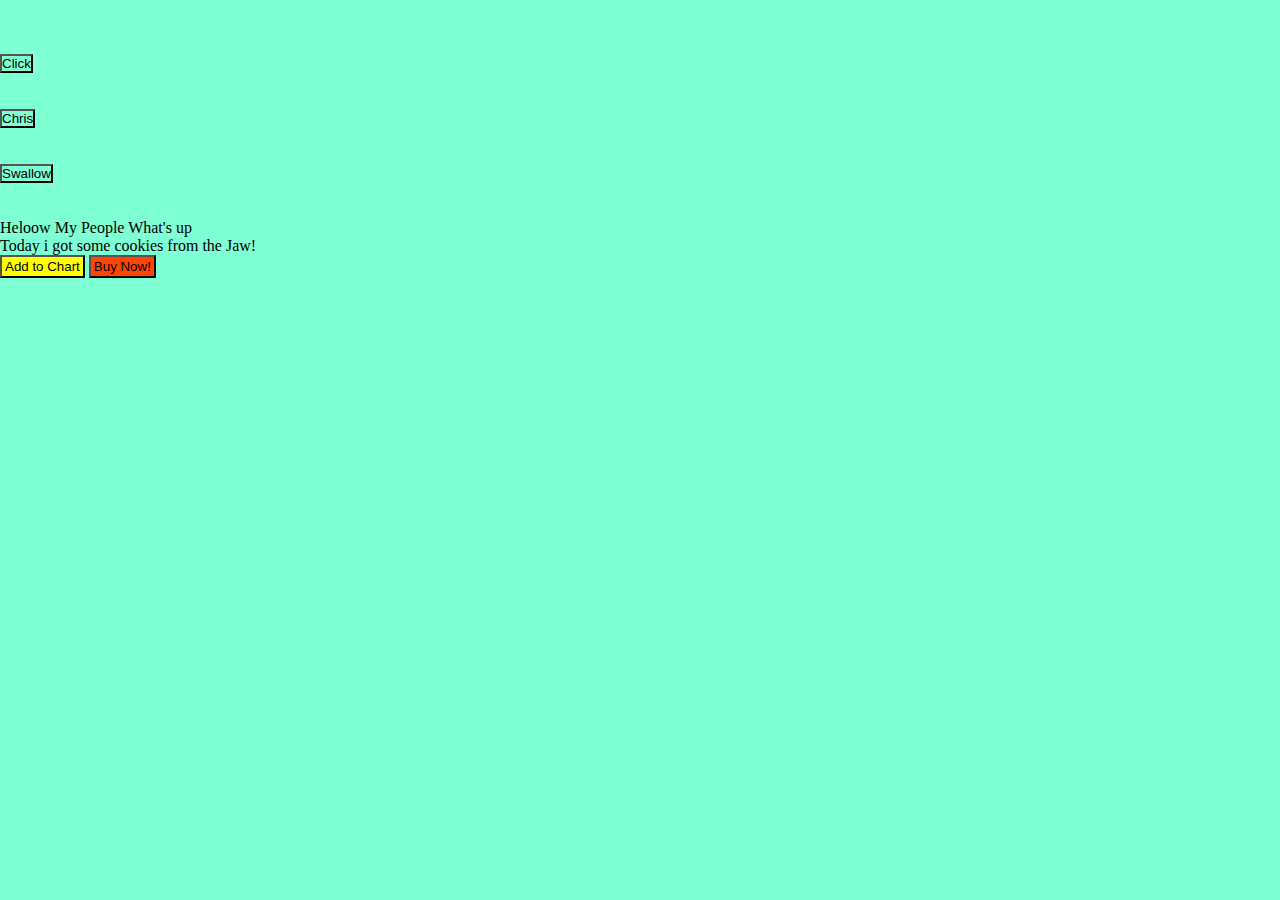
<file: index.html>
<!DOCTYPE html>
<html lang="en">
<head>
    <meta charset="UTF-8">
    <meta name="viewport" content="width=device-width, initial-scale=1.0">
    <title>Try_This</title>

    <link rel="stylesheet" href="styles.css">
</head>
<body>

  <br>
  <br>
  <br>

  <button title="Good Job Guys" 
    onclick=
    "alert('Great deals')">Click</button>

  <br>
  <br>
  <br>

  <button title="Sup Bro">Chris</button>

  
  <br>
  <br>
  <br>

  <button title="Get Out">Swallow</button>

  
  <br>
  <br>
  <br>

  <p>Heloow My People What's up</p>
  <p>Today i got some cookies from the Jaw!</p>


  <button title="Get Out" class="btn-1" onclick="alert('Added!')">
    Add to Chart</button>


  <button title="Get Out" class="btn-2" onclick="alert('Loading...')">
    Buy Now!</button>




<script src="index.js"></script>
</body>

</html>
</file>
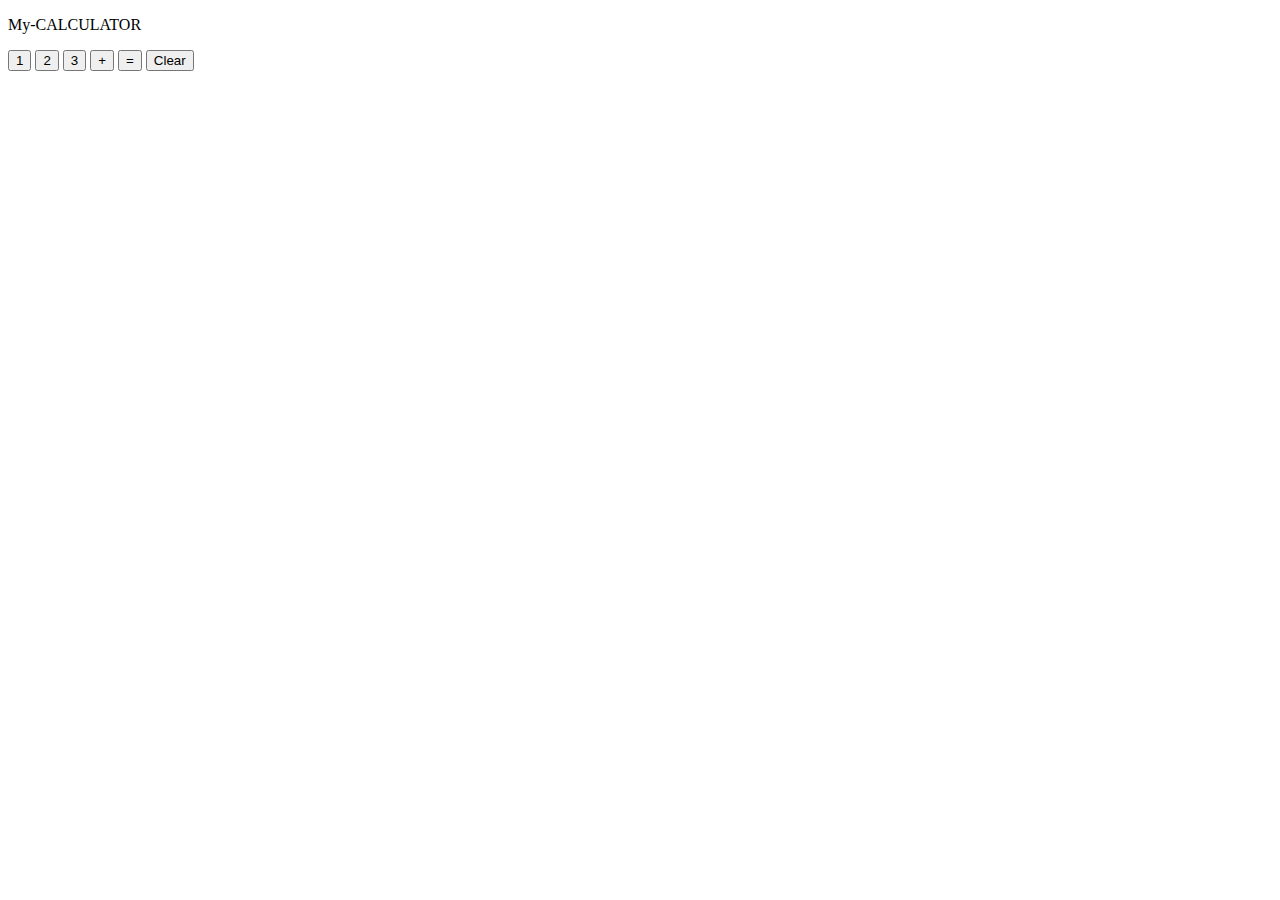
<file: calculator.html>
<!DOCTYPE html>
<html lang="en">
<head>
    <meta charset="UTF-8">
    <meta name="viewport" content="width=device-width, initial-scale=1.0">
    <title>Calculator_Proj.</title>
</head>
<body>

    <p>My-CALCULATOR</p>

    <button onclick="
        updateCalculator('1');
    ">1</button>


    <button onclick="
     updateCalculator('2');
    ">2</button>


    <button onclick="
       updateCalculator('3');
    ">3</button>

    <button onclick="
        calculator += ' + ';
        console.log(calculator);
    ">+</button>


    <button onclick="
        // calculator =+ '=';
        eval(calculator);
        calculator = eval(calculator);
        console.log(calculator);
    ">=</button>

    <button onclick="
        console.log('Clear all')
        calculator = '';
        console.log(calculator);
    ">Clear</button>






<SCRipt>
    let calculator = "";

    function updateCalculator(value) {
        calculator += value;
        console.log(calculator);
    }

</SCRipt>
    
</body>
</html>
</file>
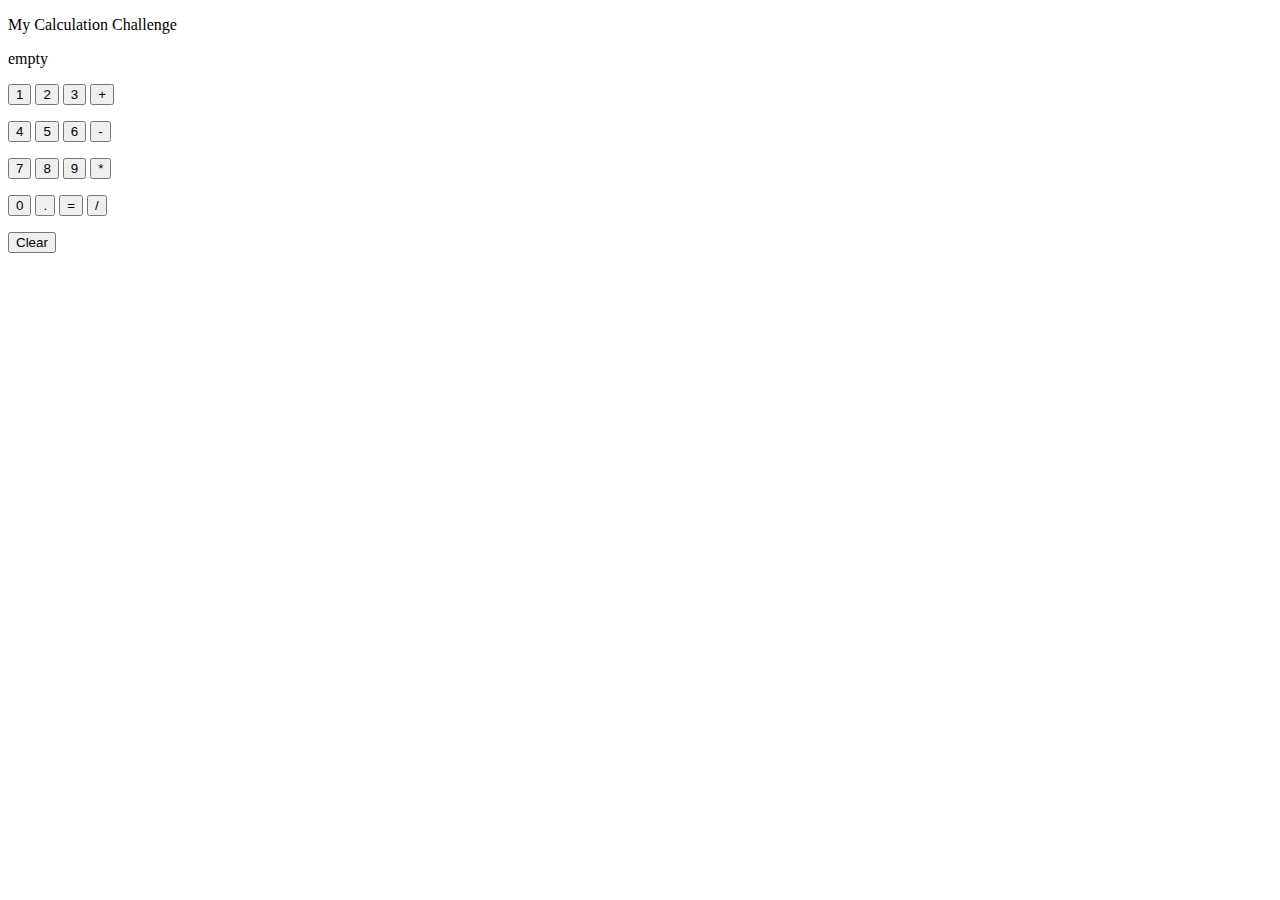
<file: calpro.html>
<!DOCTYPE html>
<html lang="en">

<head>
    <meta charset="UTF-8">
    <meta name="viewport" content="width=device-width, initial-scale=1.0">
    <title>CalPro</title>
</head>

<body>

    <p>My Calculation Challenge</p>

    <p id="showTotal">empty</p>

    <p>
        <button onclick="
        updateCalculation('1');
    ">1</button>

        <button onclick="
        updateCalculation('2');
    ">2</button>

        <button onclick="
        updateCalculation('3');
    ">3</button>

        <button onclick="
       updateCalculation(' + ');
    ">+</button>
    </p>


    <p>
        <button onclick="
       updateCalculation ('4');
    ">4</button>

        <button onclick="
       updateCalculation('5');
    ">5</button>

        <button onclick="
        updateCalculation('6');
    ">6</button>

        <button onclick="
        updateCalculation(' - ');
    ">-</button>
    </p>




    <p>
        <button onclick="
       updateCalculation('7');
    ">7</button>

        <button onclick="
        updateCalculation('8');
    ">8</button>

        <button onclick="
        updateCalculation('9');
    ">9</button>

        <button onclick="
       updateCalculation(' * ');
    ">*</button>
    </p>





    <p>
        <button onclick="
        updateCalculation('0');
    ">0</button>

        <button onclick="
        updateCalculation('.')
    ">.</button>

        <button onclick="
    //    eval(calculation);
       calculation = eval(calculation);
        console.log(calculation);
        document.getElementById('showTotal').innerHTML = calculation;
    ">=</button>

        <button onclick="
        updateCalculation(' / ');
    ">/</button>
    </p>


    <button onclick="
    console.log('Data Cleared');
    calculation = '';
    console.log(calculation);
">Clear</button>



    <script>
        let calculation = '';
        function updateCalculation(value) {
            calculation += value;
            console.log(calculation);
        }       
    </script>

</body>

</html>
</file>
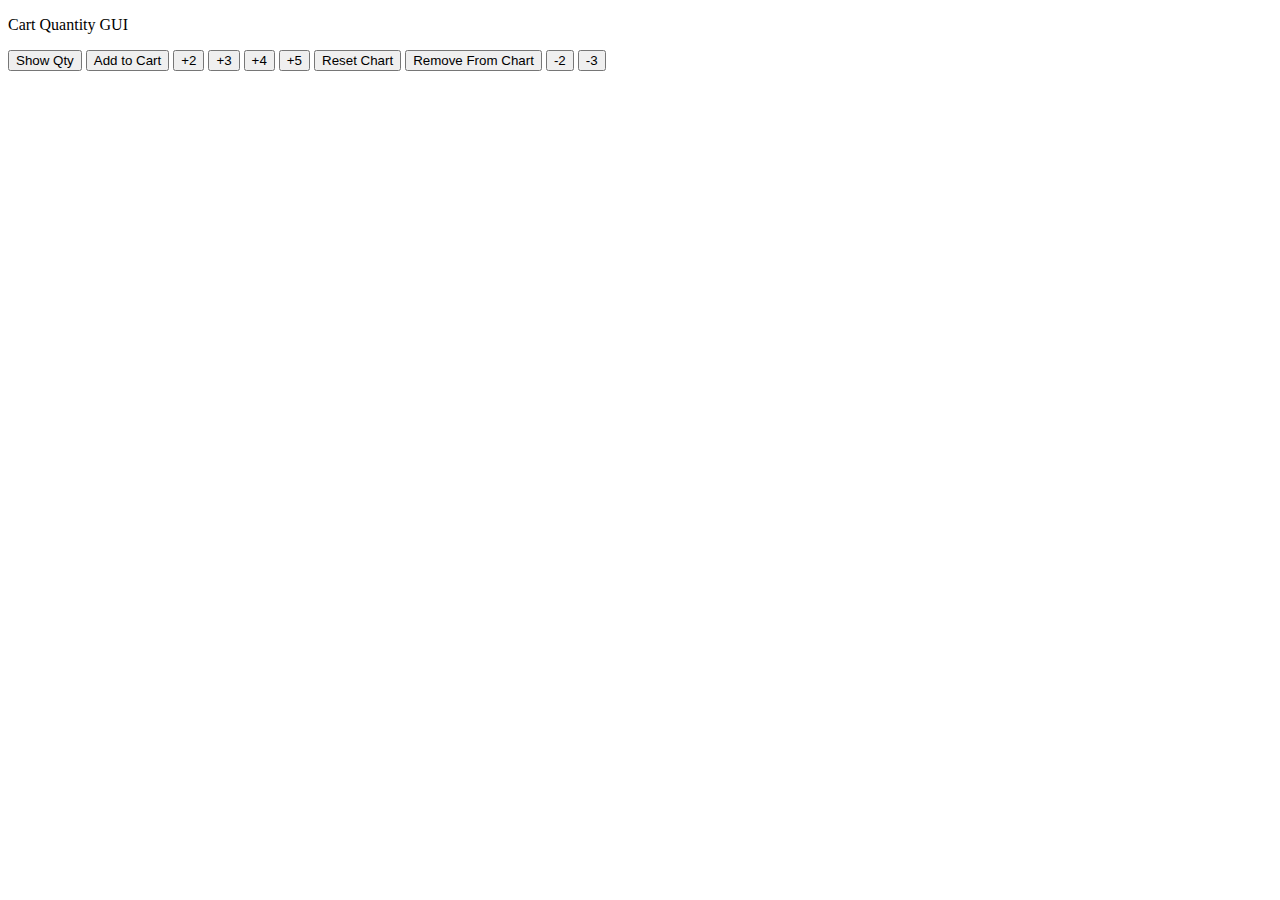
<file: cartqty.html>
<!DOCTYPE html>
<html lang="en">
<head>
    <meta charset="UTF-8">
    <meta name="viewport" content="width=device-width, initial-scale=1.0">
    <title>ChartWork</title>
</head>
<body>

    <p>Cart Quantity GUI</p>

    <button onclick="
        console.log(`Cart Quanity = ${cartQty}`);
        ">Show Qty</button>

    <button onclick="
        cartQty ++;
        console.log(`Cart Quanity = ${cartQty}`);
    ">Add to Cart</button>


    <button onclick="
        cartQty = cartQty +2;
        console.log(`Cart Quanity = ${cartQty}`);
    ">+2</button>

    <button onclick="
        cartQty = cartQty +3;
        console.log(`Cart Quanity = ${cartQty}`);
    ">+3</button>

    <button onclick="
        cartQty = cartQty +4;
        console.log(`Cart Quanity = ${cartQty}`);
    ">+4</button>

    <button onclick="
        cartQty = cartQty +5
        console.log(`Cart Quanity = ${cartQty}`);
    ">+5</button>

    <button onclick="
        console.log('Cart as Reset!');
        cartQty = cartQty = 0;
        console.log(`Cart Quanity = ${cartQty}`);
    ">Reset Chart</button>



    <button onclick="
        cartQty = cartQty -1;
        console.log(`Cart Quanity = ${cartQty}`);
    ">Remove From Chart</button>


    <button onclick="
        cartQty = cartQty -2;
        console.log(`Cart Quanity = ${cartQty}`);
    ">-2</button>

    <button onclick="
        cartQty = cartQty -3;
        console.log(`Cart Quanity = ${cartQty}`);
    ">-3</button>



    <script>
        let cartQty = 0;
    </script>
    
</body>
</html>
</file>
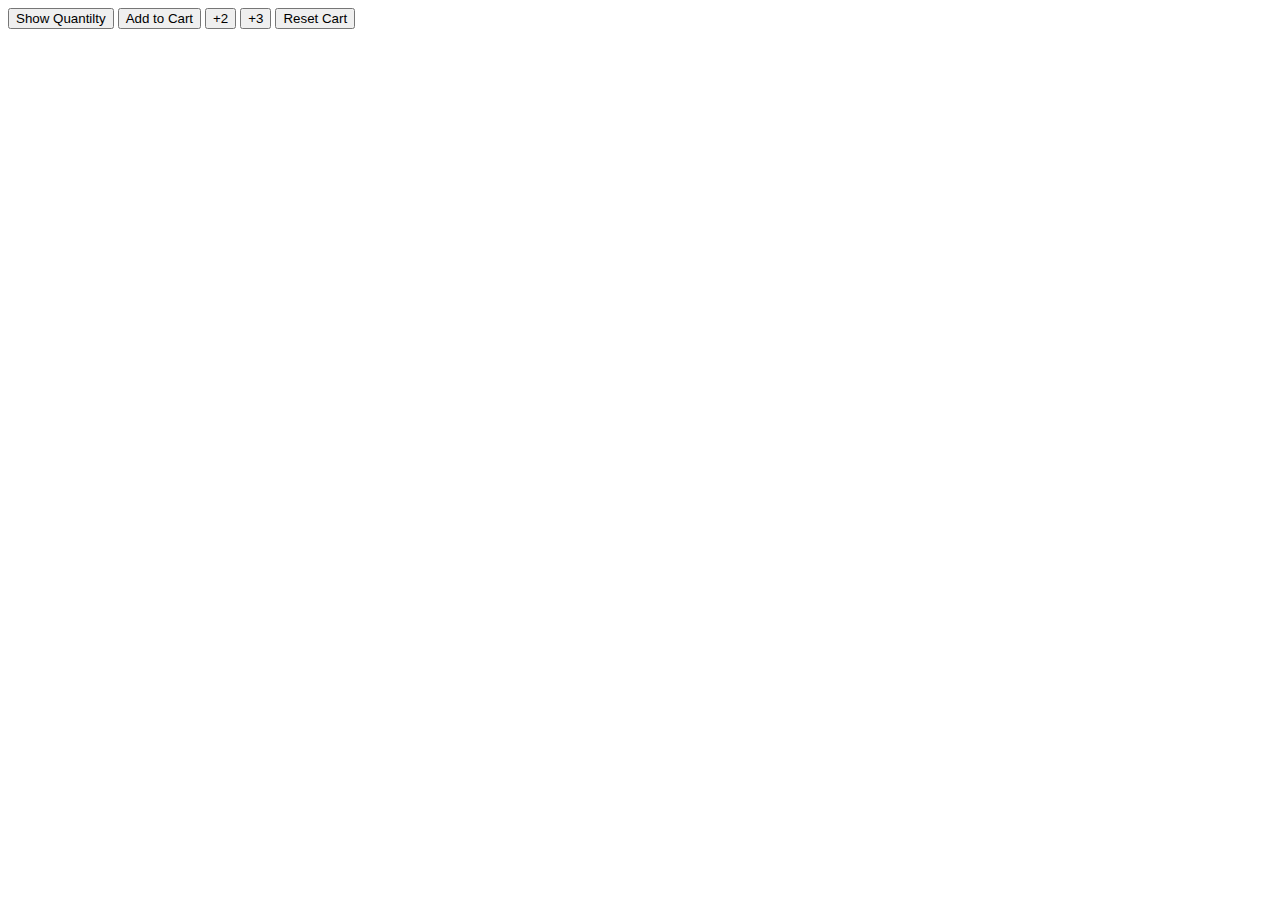
<file: exercise1.html>
<!DOCTYPE html>
<html lang="en">
<head>
    <meta charset="UTF-8">
    <meta name="viewport" content="width=device-width, initial-scale=1.0">
    <title>Cart Stuffs</title>
</head>
<body>

    <button onclick="
        console.log(`Cart Quanity = ${cartQuanity}`);
        
    ">Show Quantilty</button>

    <button onclick=" 
        // cartQuanity = cartQuanity + 1;
        cartQuanity ++;
        console.log(`Cart Quanity = ${cartQuanity}`);
    ">Add to Cart</button>

    <button onclick="
        cartQuanity += 2;
        console.log(`Cart Quanity = ${cartQuanity}`);
    ">+2</button>

    <button onclick="
        cartQuanity = cartQuanity +3;
        console.log(`Cart Quanity = ${cartQuanity}`);
    ">+3</button>

    <button onclick="
        console.log('Cart was Reset!');
        cartQuanity = cartQuanity = 0;
        console.log(`Cart Quanity = ${cartQuanity}`);
    ">Reset Cart</button>

 
    

    <script>
        let cartQuanity = 0;
    </script>
</body>
</html>
</file>
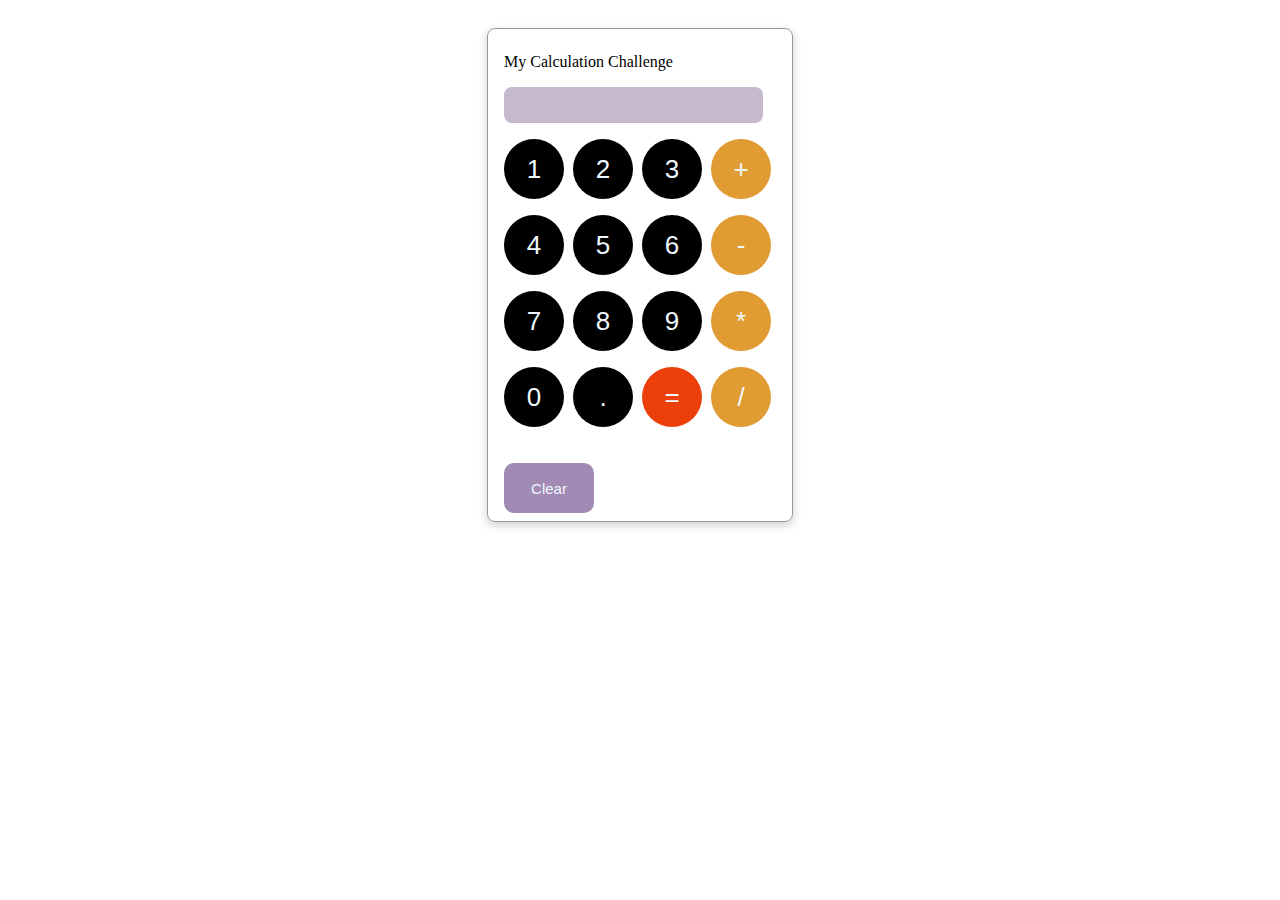
<file: newcode.html>
<!DOCTYPE html>
<html lang="en">

<head>
    <meta charset="UTF-8">
    <meta name="viewport" content="width=device-width, initial-scale=1.0">
    <title>CalPro</title>


    <style>

        body {
            /* background-color: black ; */
            font-family: 'Times New Roman', Times, serif;
        }

        section{
            display: flex;
            justify-content: center;
            align-items: center;
            
        }

        .main{
            margin-top: 20px;
            border: 1px solid #999;
            padding: 0.5em 1em;
            border-radius: 8px;
            /* background: #999; */
            box-shadow: 0px 3px 10px rgb(0 0 0 / 0.2);
        }


        .cal-btn {
            height: 60px;
            width: 60px;
            border-radius: 60px;
            border: none;
            font-size: 26px;
            cursor: pointer;
            margin-right: 5px;
            background-color: black;
            color: aliceblue;
        }

        .cal-orange {
            background-color: rgb(224, 155, 50);
        }

        .cal-equal {
            background-color: rgb(236, 63, 10);
        }

        .cal-clear {
            height: 50px;
            width: 90px;
            border: none;
            font-size: 15px;
            cursor: pointer;
            margin-top: 20px;
            background-color: rgba(67, 24, 107, 0.5);
            color: aliceblue;
            border-radius: 10px;
        }


        .write-up {
            border: none;
            background-color: rgba(137, 116, 156, 0.5);
            font-size: 22px ;
            border-radius: 8px;
            height: 20px;
            width: 255px;
            outline: none;
            padding: 8px 2px;
            color: rgb(19, 18, 18);
            font-weight: 500;

        }

    </style>








</head>

<body>

    <section>

        <div class="main">

            <p>My Calculation Challenge</p>

        <input class="write-up" id="showTotal">
    
        <p>
            <button class="cal-btn" onclick="getAllValues(1)">1</button>
    
            <button class="cal-btn" onclick="getAllValues(2)">2</button>
    
            <button class="cal-btn" onclick="getAllValues(3)">3</button>
    
            <button class="cal-btn cal-orange" onclick="getAllValues('+')">+</button>
        </p>
    
        <p>
            <button class="cal-btn" onclick="getAllValues(4)">4</button>
    
            <button class="cal-btn" onclick="getAllValues(5)">5</button>
    
            <button class="cal-btn" onclick="getAllValues(6)">6</button>
    
            <button class="cal-btn cal-orange" onclick="getAllValues('-')">-</button>
        </p>
    
        <p>
            <button class="cal-btn" onclick="getAllValues(7)">7</button>
    
            <button class="cal-btn" onclick="getAllValues(8)">8</button>
    
            <button class="cal-btn" onclick="getAllValues(9)">9</button>
    
            <button class="cal-btn cal-orange" onclick="getAllValues('*')">*</button>
        </p>
    
        <p>
            <button class="cal-btn" onclick="getAllValues(0)">0</button>
    
            <button class="cal-btn" onclick="getAllValues('.')">.</button>
    
            <button class="cal-btn cal-orange cal-equal"  onclick="computeValues()">=</button>
    
            <button class="cal-btn cal-orange" onclick="getAllValues('/')">/</button>
        </p>
    
    
        <button class="cal-clear" onclick="clearValues()">Clear</button>


    </section>

        </div>

        

    

    <script>
       
        function getAllValues (value) {
            document.getElementById('showTotal').value += value;
        }

        function computeValues () {  
        let calculation = document.getElementById('showTotal').value;

        document.getElementById('showTotal').value = eval(calculation);
        }


        function clearValues () {
            document.getElementById('showTotal').value = '';
        }
        
    </script>

</body>

</html>
</file>
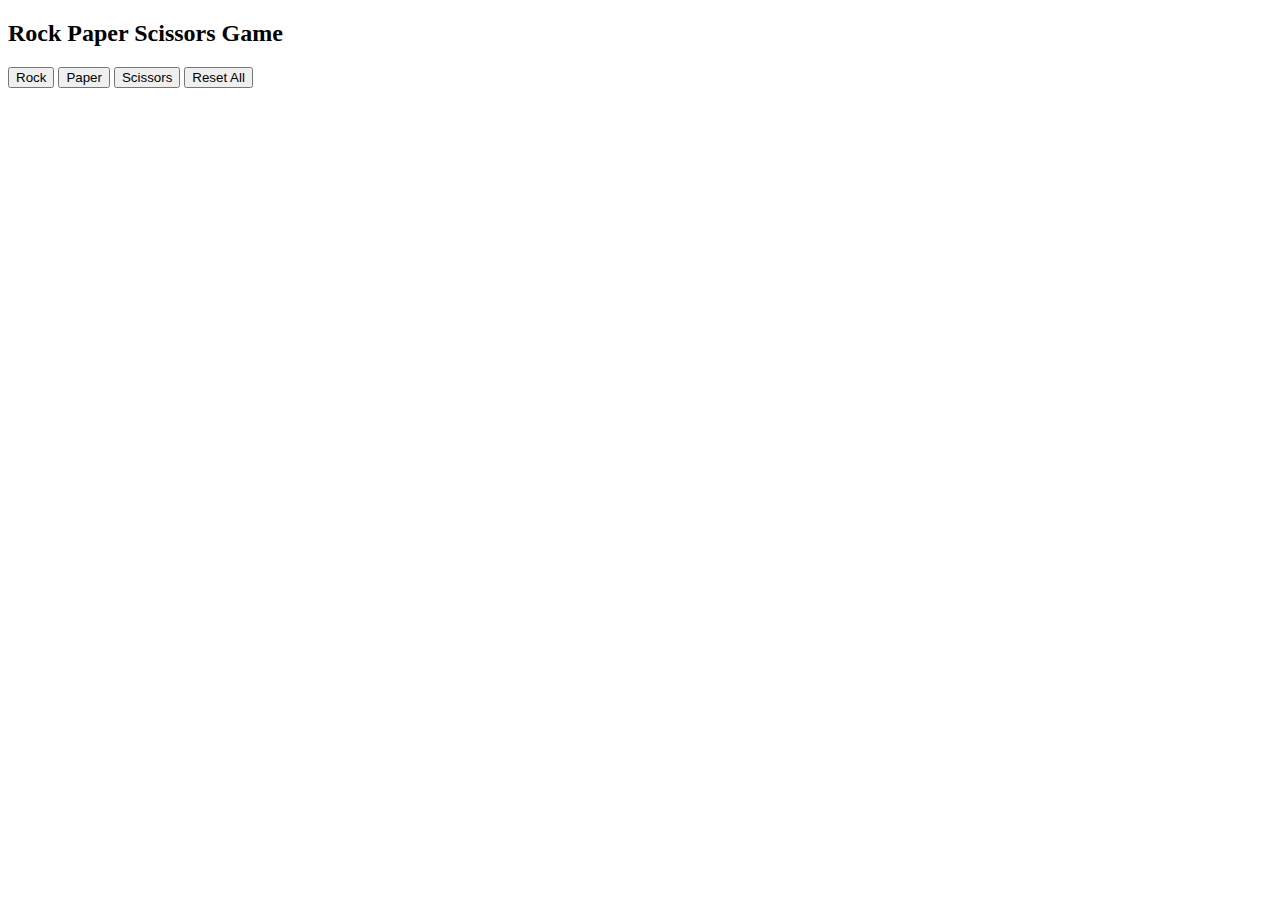
<file: Papar-siscors-game2.html>
<!DOCTYPE html>
<html lang="en">
<head>
    <meta charset="UTF-8">
    <meta name="viewport" content="width=device-width, initial-scale=1.0">
    <title>PeparSis-Game</title>
</head>
<body>

    <h2>Rock Paper Scissors Game</h2>

    <button onclick="
        playGame('Rock');
    ">Rock</button>

    <button onclick="
        playGame('paper');
    ">Paper</button>

    <button onclick="
        playGame('scissors');
    ">Scissors</button>

    <button onclick="
        score.Wins = 0;
        score.Losses = 0;
        score.Draws = 0;
    ">Reset All</button>

    <script>
        
        const score = {
            Wins: 0,
            Losses: 0,
            Draws: 0
        };

        function playGame(playerMove) {

            const computerMove = pickComputerMove();
    
            // compare our move with the computer Move
            let result = '';

            if (playerMove === 'scissors') {
                if (computerMove === 'Rock') {
                    result = 'You lose';
                } else if (computerMove === 'Paper') {
                    result = 'You win';
                } else if (computerMove === 'Scissors') {
                    result = 'Draw';
                }

             } else if (playerMove === 'paper') {
                 if (computerMove === 'Rock') {
                    result = 'You win';
                } else if (computerMove === 'Paper') {
                    result = 'Draw';
                } else if (computerMove === 'Scissors') {
                    result = 'You lose';
                }
       
                } else if (playerMove === 'Rock') {
                if (computerMove === 'Rock') {
                    result = 'Draw';
                } else if (computerMove === 'Paper') {
                    result = 'You lose';
                } else if (computerMove === 'Scissors') {
                    result = 'You win';
                }                               
             }


             if (result === 'You win') {
                score.Wins +=1;
             } else if (result === 'You lose') {
                score.Losses +=1;
             } else if (result === 'Draw') {
                score.Draws +=1;
             }
   

                //display the result in a pop up

                alert(`You picked ${playerMove}. Computer picked ${computerMove}. ${result},
Wins: ${score.Wins}, Losses: ${score.Losses}, Draw: ${score.Draws}`);
            }




            function pickComputerMove() {
                
            //generate a random number
            const randNumber = Math.random();

            let computerMove = '';

            //converted the move to computer move      

            if (randNumber >= 0 && randNumber < 1/3) { 
                computerMove = ('Rock');
            } else if (randNumber >= 1 / 3 && randNumber < 2 / 3){
                computerMove = ('Paper');
            } else if (randNumber >= 2 / 3 && randNumber < 1) {
                computerMove= ('Scissors');
            }

            return computerMove; 
        }
    </script>

    
</body>
</html>
</file>
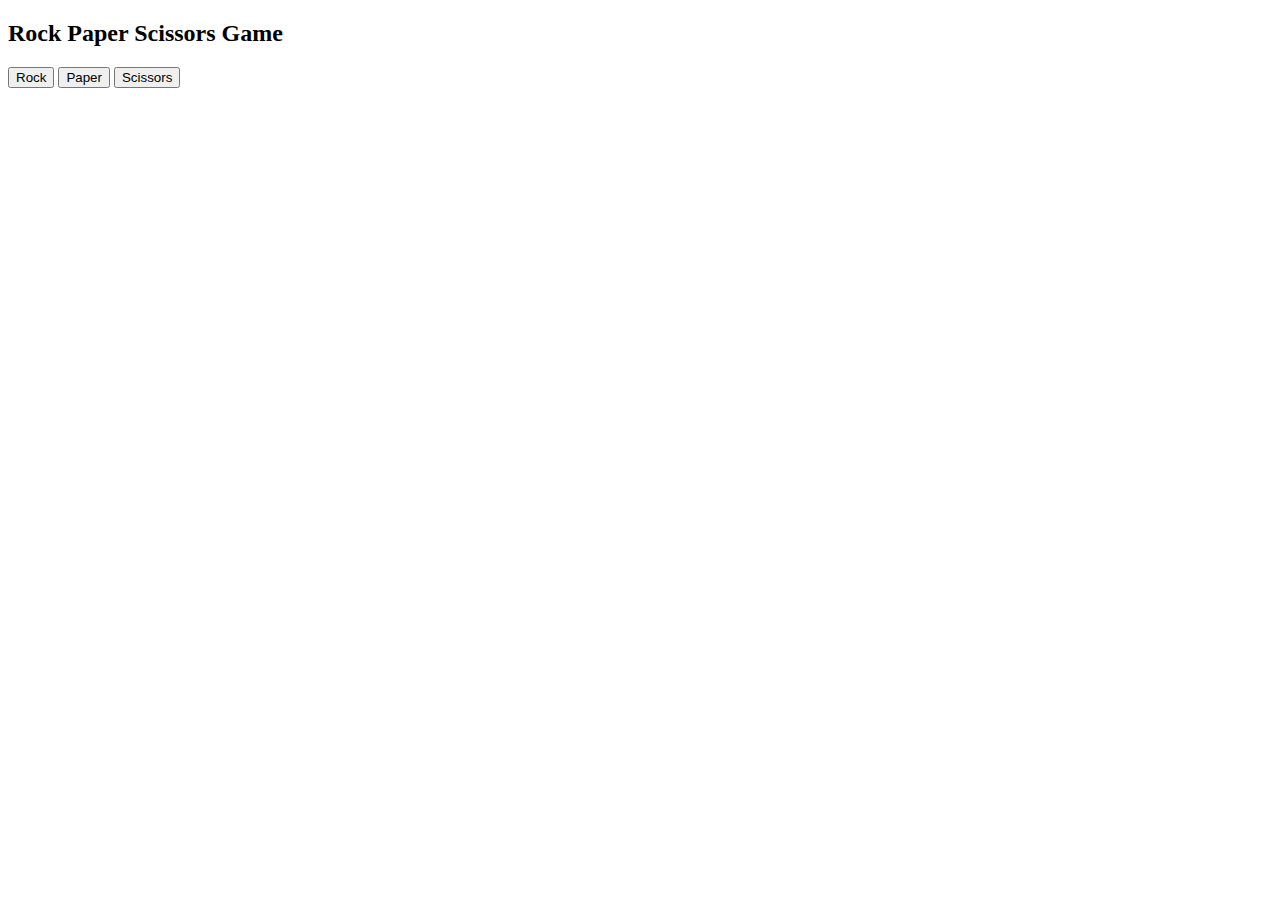
<file: papersisgame.html>
<!DOCTYPE html>
<html lang="en">
<head>
    <meta charset="UTF-8">
    <meta name="viewport" content="width=device-width, initial-scale=1.0">
    <title>PeparSis-Game</title>
</head>
<body>

    <h2>Rock Paper Scissors Game</h2>

    <button onclick="

    //generate a random number
        const randNumber = Math.random();

        //converted the move to computer move

        let computerMove = '';
        if (randNumber >= 0 && randNumber < 1/3) { 
            computerMove = ('Rock');
        } else if (randNumber >= 1 / 3 && randNumber < 2 / 3){
            computerMove = ('Paper');
        } else if (randNumber >= 2 / 3 && randNumber < 1) {
            computerMove= ('Scissors');
        }

         // compare our move with the computer Move

        let result = '';
        if (computerMove === 'Rock') {
            result = 'Draw';
        } else if (computerMove === 'Paper') {
            result = 'You lose';
        } else if (computerMove === 'Scissors') {
            result = 'You Win!';
        }

        //display the result in a pop up

        alert(`You picked Rock. Computer picked ${computerMove}. ${result}`);
            
    ">Rock</button>




    <button onclick="
    
    //generate a random number
        const randNumber = Math.random();

        //converted the move to computer move

        let computerMove = '';
        if (randNumber >= 0 && randNumber < 1/3) { 
            computerMove = ('Rock');
        } else if (randNumber >= 1 / 3 && randNumber < 2 / 3){
            computerMove = ('Paper');
        } else if (randNumber >= 2 / 3 && randNumber < 1) {
            computerMove= ('Scissors');
        }

         // compare our move with the computer Move

        let result = '';
        if (computerMove === 'Rock') {
            result = 'You Win';
        } else if (computerMove === 'Paper') {
            result = 'Draw';
        } else if (computerMove === 'Scissors') {
            result = 'You lose!';
        }

        //display the result in a pop up

        alert(`You picked Paper. Computer picked ${computerMove}. ${result}`);
               
    ">Paper</button>




    <button onclick="
    

    //generate a random number
        const randNumber = Math.random();

        //converted the move to computer move

        let computerMove = '';
        if (randNumber >= 0 && randNumber < 1/3) { 
            computerMove = ('Rock');
        } else if (randNumber >= 1 / 3 && randNumber < 2 / 3){
            computerMove = ('Paper');
        } else if (randNumber >= 2 / 3 && randNumber < 1) {
            computerMove= ('Scissors');
        }

         // compare our move with the computer Move

        let result = '';
        if (computerMove === 'Rock') {
            result = 'you lose';
        } else if (computerMove === 'Paper') {
            result = 'You win';
        } else if (computerMove === 'Scissors') {
            result = 'Draw!';
        }

        //display the result in a pop up

        alert(`You picked Scissors. Computer picked ${computerMove}. ${result}`);
        
    ">Scissors</button>

    <script>
   
    </script>

    
</body>
</html>
</file>
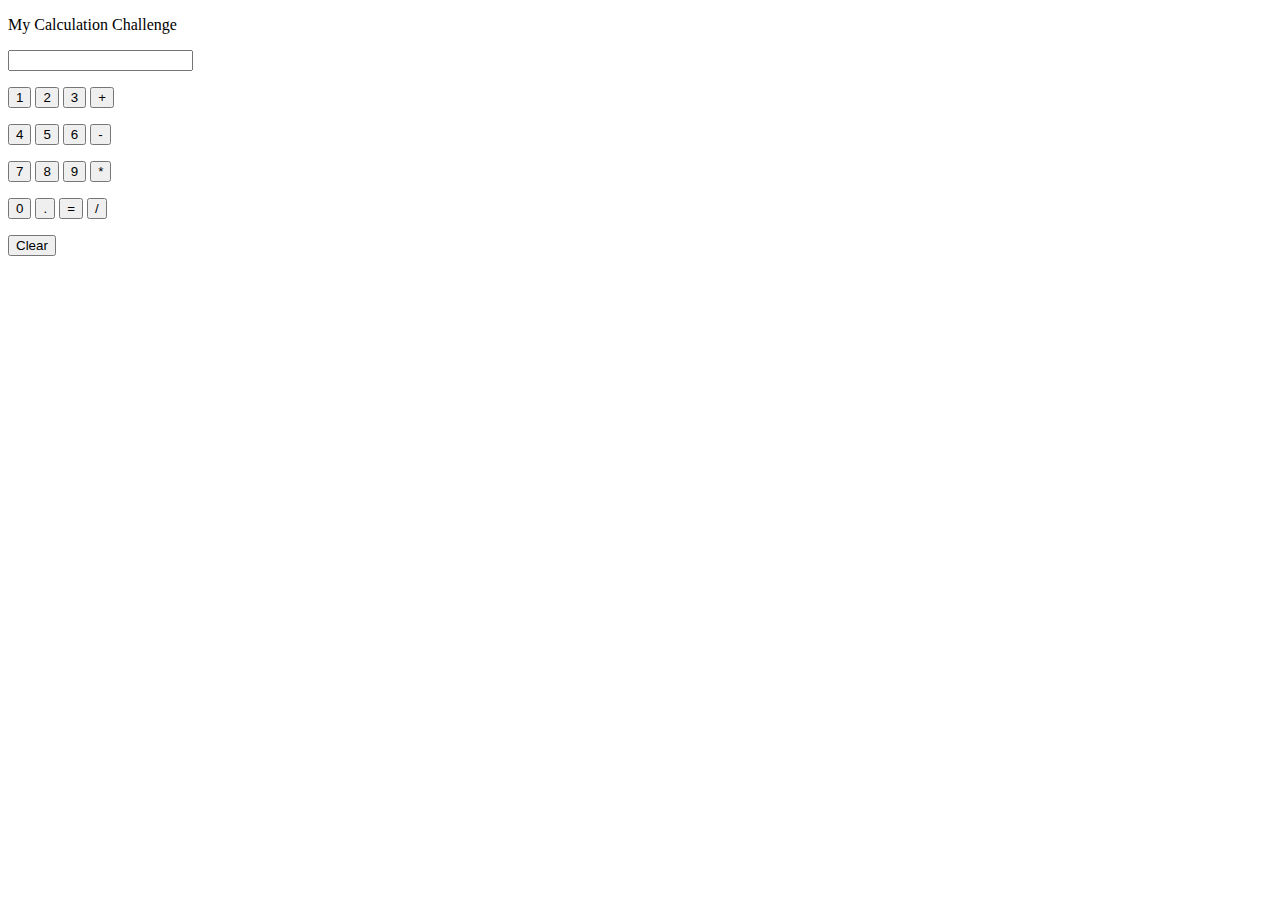
<file: test.html>
<!DOCTYPE html>
<html lang="en">
<head>
    <meta charset="UTF-8">
    <meta name="viewport" content="width=device-width, initial-scale=1.0">
    <title>CalPro</title>
</head>
<body>

    <p>My Calculation Challenge</p>

    <input id="showTotal">

<p>
    <button onclick=func(1)>1</button>

    <button onclick=func(2)>2</button>

    <button onclick=func(3)>3</button>

    <button onclick="func('+')">+</button>
</p>


<p>
    <button onclick=func(4)>4</button>

    <button onclick=func(5)>5</button>

    <button onclick=func(6)>6</button>

    <button onclick="func('-')">-</button>
</p>

<p>
    <button onclick="func(7)">7</button>

    <button onclick="func(8)">8</button>

    <button onclick="func(9)">9</button>

    <button onclick="func('*')">*</button>
</p>

<p>
    <button onclick="func(0)">0</button>

    <button onclick="func('.')">.</button>

    <button onclick=calc()>=</button>

    <button onclick="func('/')">/</button>
</p>


<button onclick="clear()">Clear</button>


   
<script>
    let calculation = '';

    function func(val) {
        document.getElementById('showTotal').value += val;
    }

    function calc(){
        const a = document.getElementById('showTotal').value;
        document.getElementById('showTotal').value = eval(a)
    }

    function clear(){
        document.getElementById('showTotal').value = "";

    }
</script>
    
</body>
</html>
</file>
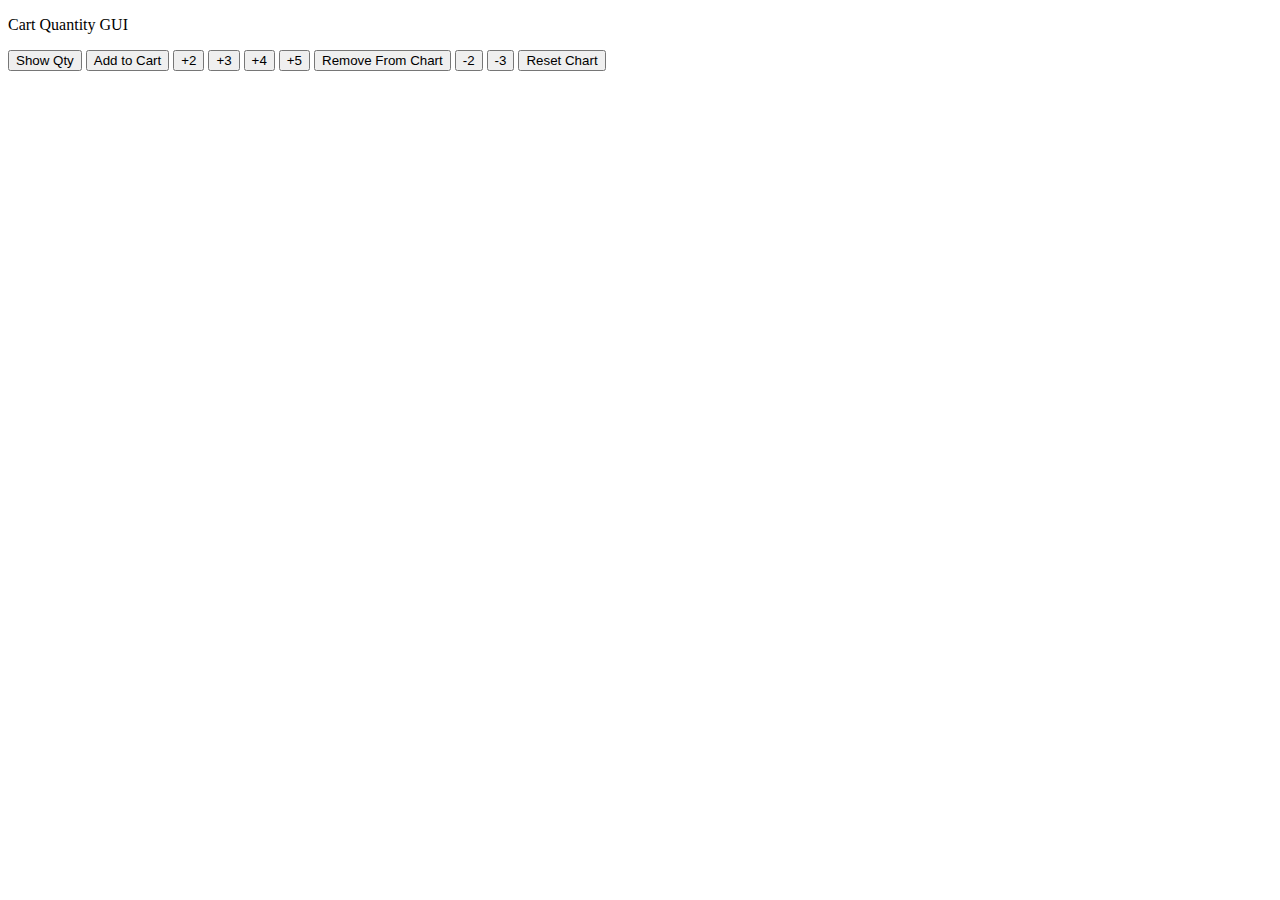
<file: updatedchartqty.html>
<!DOCTYPE html>
<html lang="en">
<head>
    <meta charset="UTF-8">
    <meta name="viewport" content="width=device-width, initial-scale=1.0">
    <title>ChartWork</title>
</head>
<body>

    <p>Cart Quantity GUI</p>

    <button onclick="
        console.log(`Cart Quanity = ${cartQty}`);
        ">Show Qty</button>

    <button onclick="
      updateCartQty(1);
    ">Add to Cart</button>


    <button onclick="
        updateCartQty(2);
    ">+2</button>

    <button onclick="
        updateCartQty(3);
    ">+3</button>

    <button onclick="
      updateCartQty(4);
    ">+4</button>

    <button onclick="
       updateCartQty(5);
    ">+5</button>


        
    <button onclick="
    updateCartQty(-1);
    ">Remove From Chart</button>


    <button onclick="
    updateCartQty(-2);
    ">-2</button>


    <button onclick="
    updateCartQty(-3);
    ">-3</button>
    
    
    <button onclick="
        cartQty = cartQty = 0;
        console.log('Cart as Reset!');
        console.log(`Cart Quanity = ${cartQty}`);
    ">Reset Chart</button>


    <script>
        let cartQty = 0;

        function updateCartQty(change) {
            if (cartQty + change > 10) {
                alert('The cart is full');
                return;

            }else if (cartQty + change < 0) {
                alert('Not enough items in the cart');
                return;

            } else {
                cartQty += change;
                console.log(`Cart Quanity = ${cartQty}`);
            }
        }
    </script>
    
</body>
</html>
</file>
<file: styles.css>
* {
    margin: 0;
    padding: 0;
    box-sizing: border-box;
    background-color: aquamarine;
}

.btn-1 {
    padding: 2px 3px ;
    background-color: yellow;
    cursor: pointer;
}

.btn-2 {
    padding: 2px 3px ;
    background-color: orangered;
    cursor: pointer;
}
</file>
